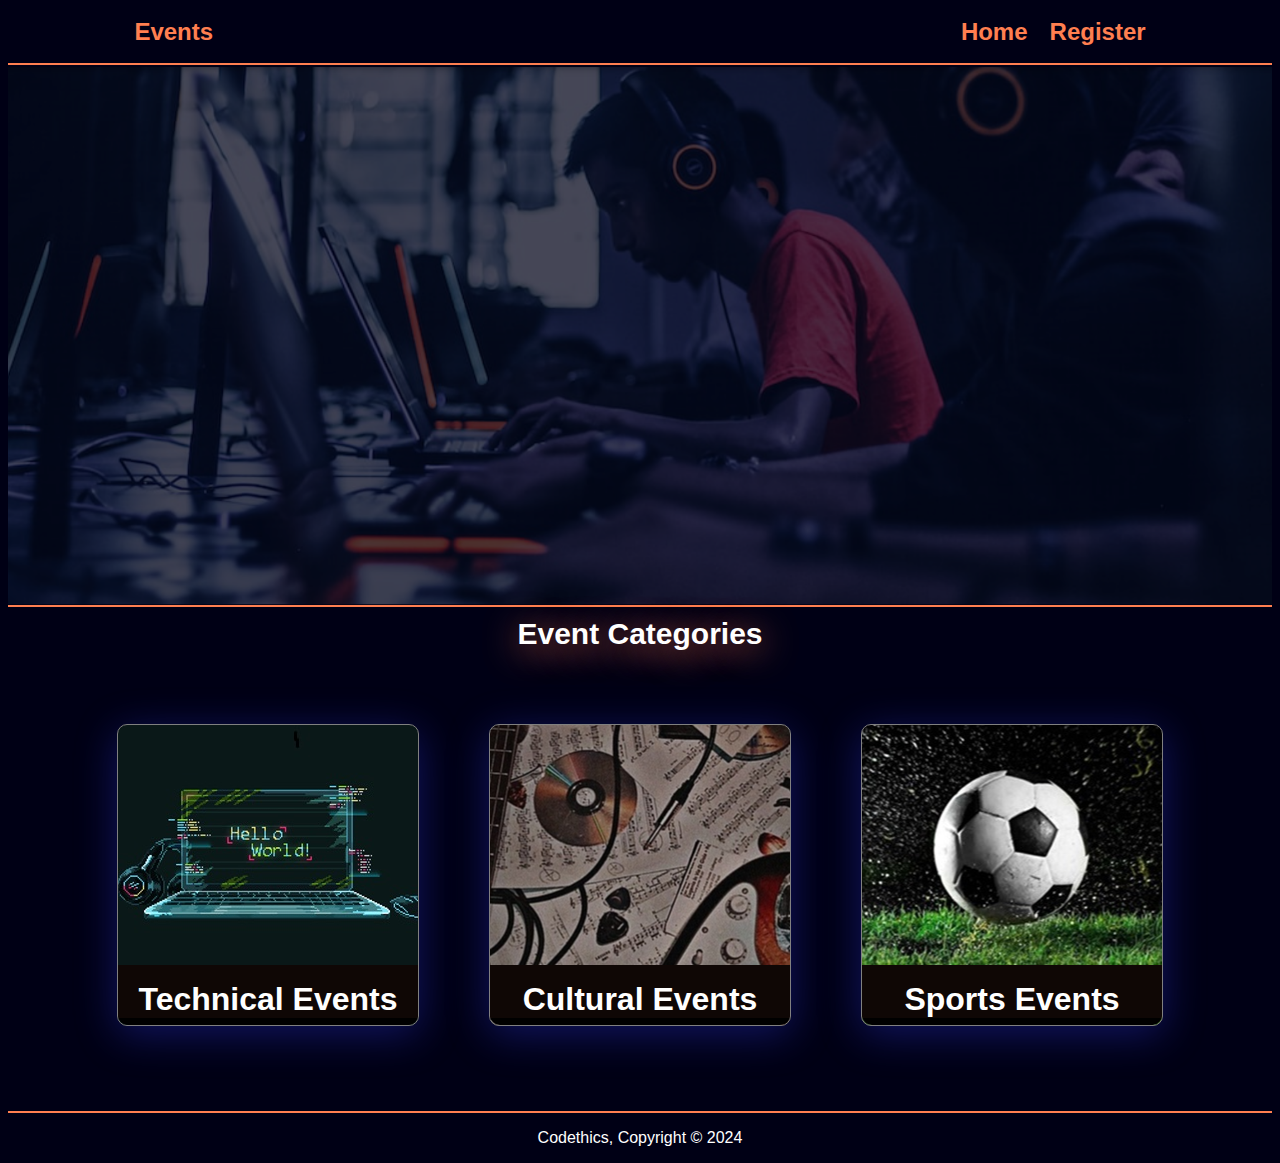
<file: HTML/index.html>
<!DOCTYPE html>
<html lang="en">
<head>
    <meta charset="UTF-8">
    <meta name="viewport" content="width=device-width, initial-scale=1.0">
    <title>Events</title>
    <link rel="stylesheet" href="../CSS/style.css">
</head>
<body>
    <header>
        <nav>
            <div class="head">
                <div class="navdir ani">
                    <div class="container">
                        <div class="content event"><a href="index.html">Events</a></div>
                        <div class="xtra">
                            <div class="content"><a href="index.html">Home</a></div>
                            <div class="content"><a href="#">Register</a></div>
                        </div>
                    </div>
                </div>
            </div>
        </nav>
    </header>
    <section class="showcase ani">
        <!-- <img src="Screenshot 2024-01-29 210909.png" alt="" height="400vh" width="100%"> -->
    </section>

    <section>
        <div class="list">
            <p>Event Categories</p>
        </div>
    </section>
    <section class="boxes">
        <a href="tech.html">
            <div class="box tech ani">
                <div class="headings">
                    <h1>Technical Events</h1>
                </div>
            </div>
        </a>

        <a href="#">
            <div class="box cult ani">
                <div class="headings">
                    <h1>Cultural Events</h1>
                </div>
            </div>
        </a>

        <a href="#">
            <div class="box sport ani">
                <div class="headings">
                    <h1>Sports Events</h1>
                </div>
            </div>
        </a>

    </section>
    <footer>
        <div class="foot">
            <p>
                Codethics, Copyright &copy; 2024
            </p>
        </div>

    </footer>
</body>
</html>
</file>
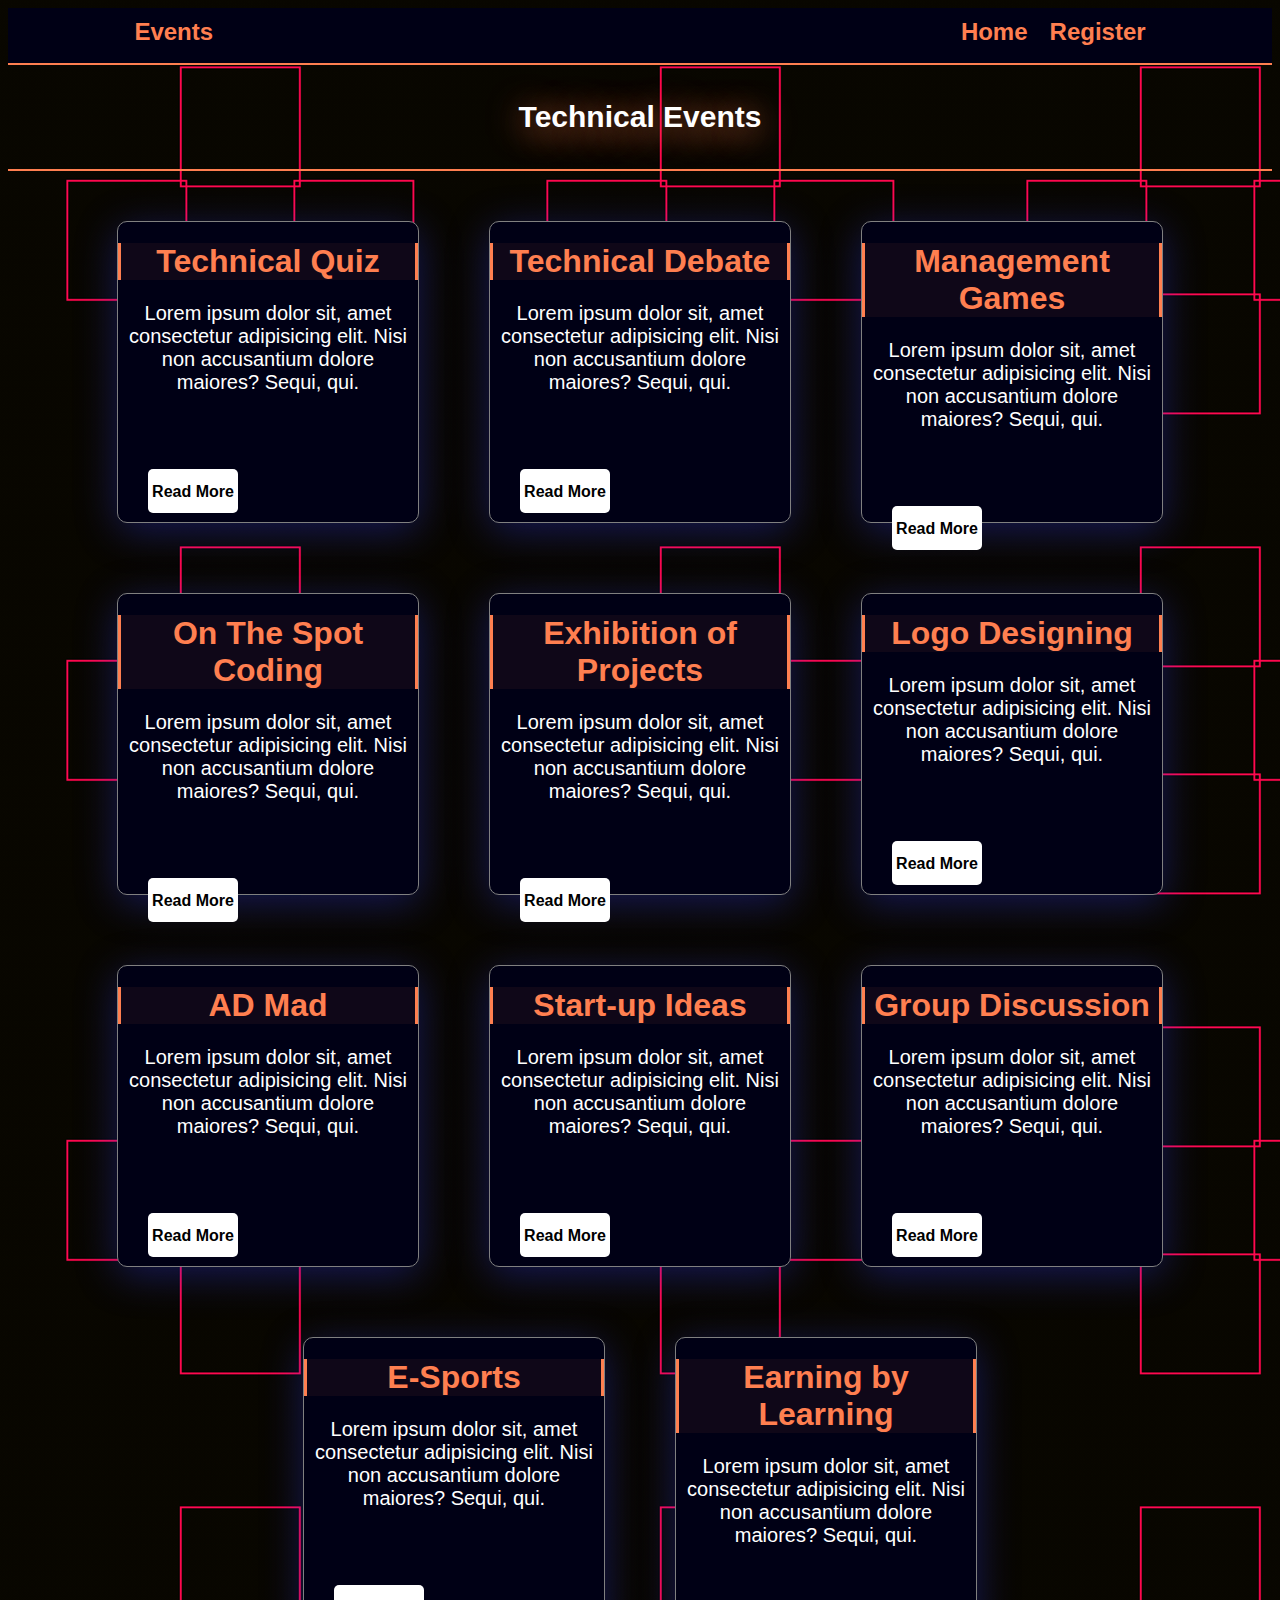
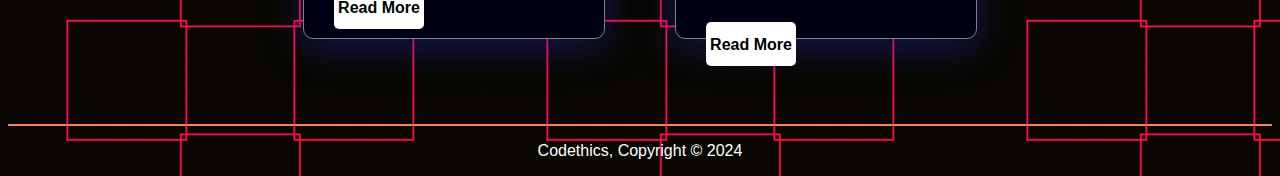
<file: HTML/tech.html>
<!DOCTYPE html>
<html lang="en">

<head>
    <meta charset="UTF-8">
    <meta name="viewport" content="width=device-width, initial-scale=1.0">
    <title>tech</title>
    <link rel="stylesheet" href="../CSS/style.css">
</head>

<body class="backg">
    <header>
        <nav>
            <div class="head ani">
                <div class="navdir">
                    <div class="container">
                        <div class="content event"><a href="index.html">Events</a></div>
                        <div class="xtra">
                            <div class="content"><a href="index.html">Home</a></div>
                            <div class="content"><a href="#">Register</a></div>
                        </div>
                    </div>
                </div>
            </div>
        </nav>
    </header>

    <section>
        <div class="techeve ani">
            <p>
                Technical Events
            </p>
        </div>
        <div class="boxes ani">
            <div class="box quiz dec">
                <h1>Technical Quiz</h1>
                <p class="details">
                    Lorem ipsum dolor sit, amet consectetur adipisicing elit. Nisi non accusantium dolore maiores? Sequi, qui.
                </p>
                <a href="technical.html">
                    <div class="btn">
                        Read More
                    </div>
                </a>
            </div>
            <div class="box debate dec">
                <h1>Technical Debate</h1>
                <p class="details">
                    Lorem ipsum dolor sit, amet consectetur adipisicing elit. Nisi non accusantium dolore maiores? Sequi, qui.
                </p>
                <a href="#">
                    <div class="btn">
                        Read More
                    </div>
                </a>
            </div>
            <div class="box management dec">
                <h1>Management Games</h1>
                <p class="details">
                    Lorem ipsum dolor sit, amet consectetur adipisicing elit. Nisi non accusantium dolore maiores? Sequi, qui.
                </p>
                <a href="#">
                    <div class="btn">
                        Read More
                    </div>
                </a>
            </div>
            <div class="box dec">
                <h1>On The Spot Coding</h1>
                <p class="details">
                    Lorem ipsum dolor sit, amet consectetur adipisicing elit. Nisi non accusantium dolore maiores? Sequi, qui.
                </p>
                <a href="#">
                    <div class="btn">
                        Read More
                    </div>
                </a>
            </div>
            <div class="box dec">
                <h1>Exhibition of Projects</h1>
                <p class="details">
                    Lorem ipsum dolor sit, amet consectetur adipisicing elit. Nisi non accusantium dolore maiores? Sequi, qui.
                </p>
                <a href="#">
                    <div class="btn">
                        Read More
                    </div>
                </a>
            </div>
            <div class="box dec">
                <h1>Logo Designing</h1>
                <p class="details">
                    Lorem ipsum dolor sit, amet consectetur adipisicing elit. Nisi non accusantium dolore maiores? Sequi, qui.
                </p>
                <a href="#">
                    <div class="btn">
                        Read More
                    </div>
                </a>
            </div>
            <div class="box dec">
                <h1>AD Mad</h1>
                <p class="details">
                    Lorem ipsum dolor sit, amet consectetur adipisicing elit. Nisi non accusantium dolore maiores? Sequi, qui.
                </p>
                <a href="#">
                    <div class="btn">
                        Read More
                    </div>
                </a>
            </div>
            <div class="box dec">
                <h1>Start-up Ideas</h1>
                <p class="details">
                    Lorem ipsum dolor sit, amet consectetur adipisicing elit. Nisi non accusantium dolore maiores? Sequi, qui.
                </p>
                <a href="#">
                    <div class="btn">
                        Read More
                    </div>
                </a>
            </div>
            <div class="box dec">
                <h1>Group Discussion</h1>
                <p class="details">
                    Lorem ipsum dolor sit, amet consectetur adipisicing elit. Nisi non accusantium dolore maiores? Sequi, qui.
                </p>
                <a href="#">
                    <div class="btn">
                        Read More
                    </div>
                </a>
            </div>
            <div class="box dec">
                <h1>E-Sports</h1>
                <p class="details">
                    Lorem ipsum dolor sit, amet consectetur adipisicing elit. Nisi non accusantium dolore maiores? Sequi, qui.
                </p>
                <a href="#">
                    <div class="btn">
                        Read More
                    </div>
                </a>
            </div>
            <div class="box dec">
                <h1>Earning by Learning</h1>
                <p class="details">
                    Lorem ipsum dolor sit, amet consectetur adipisicing elit. Nisi non accusantium dolore maiores? Sequi, qui.
                </p>
                <a href="#">
                    <div class="btn">
                        Read More
                    </div>
                </a>
            </div>
        </div>
    </section>

    <footer>
        <div class="foot">
            <p>
                Codethics, Copyright &copy; 2024
            </p>
        </div>

    </footer>


</body>

</html>
</file>
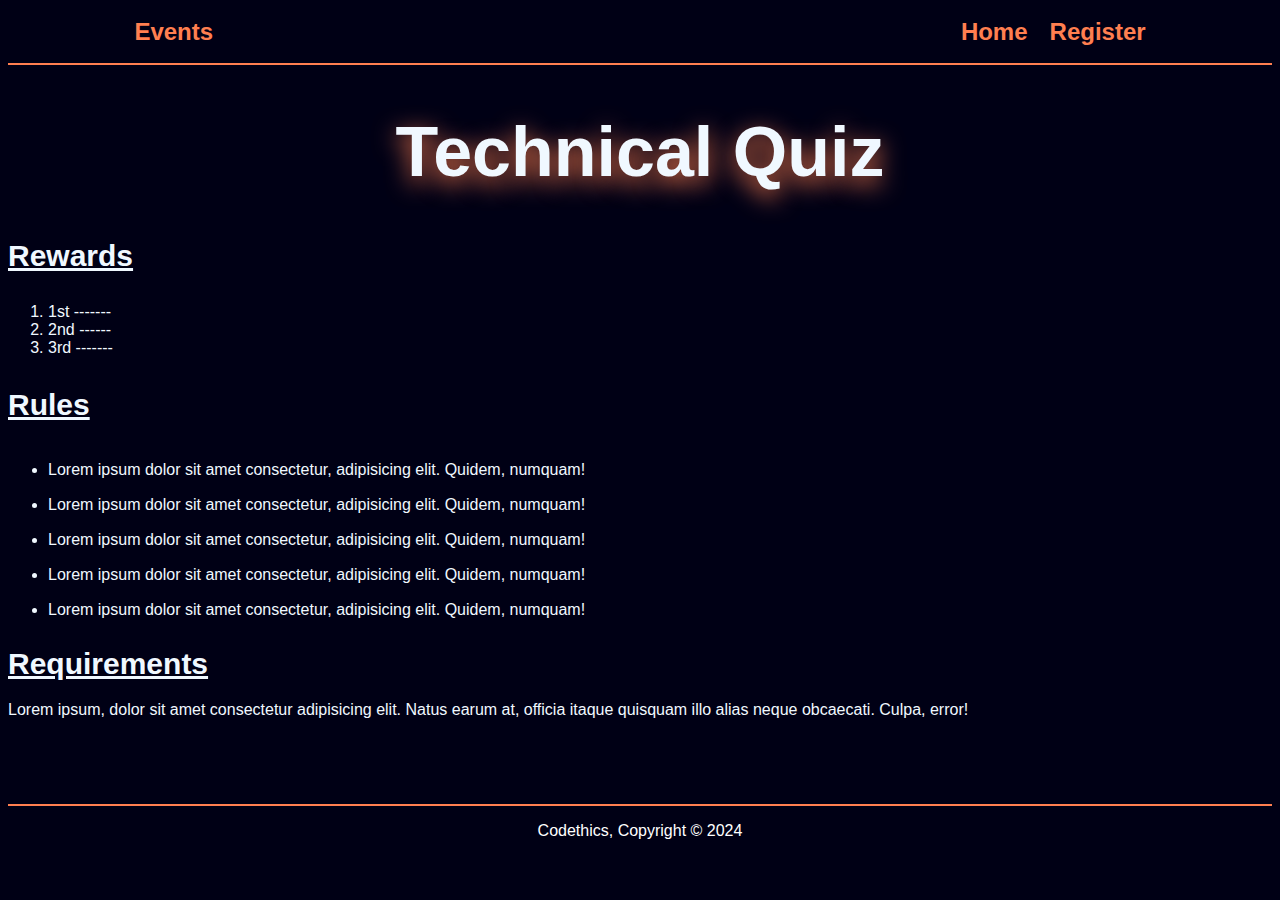
<file: HTML/technical.html>
<!DOCTYPE html>
<html lang="en">
<head>
    <meta charset="UTF-8">
    <meta name="viewport" content="width=device-width, initial-scale=1.0">
    <title>Technical Events</title>
    <link rel="stylesheet" href="../CSS/style.css">
</head>
<body>
    <header>
        <nav>
            <div class="head">
                <div class="navdir">
                    <div class="container">
                        <div class="content event"><a href="index.html">Events</a></div>
                        <div class="xtra">
                            <div class="content"><a href="index.html">Home</a></div>
                            <div class="content"><a href="#">Register</a></div>
                        </div>
                    </div>
                </div>
            </div>
        </nav>
    </header>

    <section>
        <div class="quiz_h">
            <h1>Technical Quiz</h1>
        </div>
        <div class="rewards">
            <p>
                Rewards
            </p>
            <ol>
                <li>1st -------</li>
                <li>2nd ------</li>
                <li>3rd -------</li>
            </ol>
        </div>
        <div class="rules">
            <p>
                Rules
            </p>
            <ul>
                <li>Lorem ipsum dolor sit amet consectetur, adipisicing elit. Quidem, numquam!</li>
                <li>Lorem ipsum dolor sit amet consectetur, adipisicing elit. Quidem, numquam!</li>
                <li>Lorem ipsum dolor sit amet consectetur, adipisicing elit. Quidem, numquam!</li>
                <li>Lorem ipsum dolor sit amet consectetur, adipisicing elit. Quidem, numquam!</li>
                <li>Lorem ipsum dolor sit amet consectetur, adipisicing elit. Quidem, numquam!</li>
            </ul>
        </div>
        <div class="requirements">
            <h1>Requirements</h1>
            <p>
                Lorem ipsum, dolor sit amet consectetur adipisicing elit. Natus earum at, officia itaque quisquam illo alias neque obcaecati. Culpa, error!
            </p>
        </div>
    </section>

    <footer>
        <div class="foot">
            <p>
                Codethics, Copyright &copy; 2024
            </p>
        </div>
</body>
</html>
</file>
<file: CSS/style.css>
body{
    background-color: rgba(0,0,21,1);
    font-family: Arial, Helvetica, sans-serif;
}

header{
    background-color: #000015;
    color:coral;
    
}

footer{
}

.head{
    border-bottom: 2px solid coral;
    margin-bottom:0px;
    /* margin: 0 10%; */
}

.navdir{
    margin: 0 10%;
}

.container{
    display: flex;
    font-weight: 700;
    font-size: 24px;
    height: 45px;
    padding-top: 10px;
}

.content a{
    color: coral;
    text-decoration: none;
}

.event{
    flex-grow: 2;
}

.xtra{
    display: flex;
    gap: 22px;
}

.showcase{
    /* border: 2px solid white; */
    height: 60vh;
    background: url("../Images/showcase.png") no-repeat;
    background-size: cover;
    background-position: center;
    /* border-bottom: coral; */
    border-bottom: 2px solid coral;
    margin-bottom: 5px;
}

.list{
    /* border-top: coral; */
    /* background-color: aqua; */
    height: 50px;
    text-align: center;
    /* border-bottom: 2px solid coral; */
    padding-bottom: 12px;
}

.list p{
    padding: 5px;
    margin: 0;
    font-size: 30px;
    font-weight: 800;
    color: white;
    text-shadow: 1px 5px 35px coral;
}

.boxes{
    margin-top: 50px;
    display: flex;
    gap: 70px;
    flex-wrap: wrap;
    justify-content: center;
    color: white;
}

.boxes a{
    color: white;
    text-decoration: none;
}

.box{
    background-color: rgba(0,0,21,1);
    border: 1px solid grey;
    border-radius: 10px;
    box-shadow: 0 8px 40px 0 rgba(45, 57, 231, 0.37) ;
    height: 300px;
    width: 300px;
    text-align: center;
    transition-duration: 200ms;
}

.box:hover{
    transform: scale(1.05);
    transition-duration: 200ms;
}

.headings{
    margin-top: 80%;
    background-color: black;
    height: 20%;
    border-bottom-left-radius: 10px;
    border-bottom-right-radius: 10px;
}

.headings h1{
    padding-top: 16px;
}

.tech{
    background: url(../Images/tech.jpg) no-repeat;
}

.ani{
    animation: techni;
    animation-duration: 1.5s;

}

@keyframes techni {
    0%{
        padding-top: 5%;
    }
    100%{
        padding-top: 0%;
    }
    
}

.cult{
    background: url(../Images/cult.jpg) no-repeat;
    background-position: center;
}

.sport{
    background: url(../Images/sports.jpg) no-repeat;
    background-position: center;
}

.foot{
    margin-top: 85px;
    border-top: 2px solid coral;
    color: white;
    text-align: center;
}


/* technical page */


.techeve{
    text-align: center;
    color: white;
    font-size: 35px;
    font-weight: 700;
    /* border: 2px solid white; */
    border-bottom: 2px solid coral;
}

.techeve p{
    
    padding: 5px;
    font-size: 30px;
    font-weight: 800;
    color: white;
    text-shadow: 1px 5px 35px coral;
}

.backg{
    background: url("../Images/shapes.gif");
}

.box h1{
    font-weight: 800;
    background-color: rgba(255, 127, 80, 0.06);
}

.dec h1{
    color: coral;
    border-left: 3px solid coral;
    border-right: 3px solid coral;
}

.details{
    font-size: 20px;
}

.btn{
    display:block;
    background-color: rgb(255, 255, 255);
    color: black;
    width: 30%;
    height: 30px;
    border-radius: 5px;
    padding-top: 14px;
    margin-top: 25%;
    margin-left: 10%;
    font-weight: 700;
}

/* QUIZ PAGE */

.quiz_h{
    color: aliceblue;
    text-align: center;
    font-size: 35px;
    text-shadow: 0 7px 25px coral;
}

.rewards p{
    font-size: 30px;
    text-decoration: underline;
    font-weight: 600;
}

.rewards{
    color: aliceblue;
}

.rules p{
    font-weight: 600;
    font-size:30px;
    text-decoration: underline;
}

.rules{
    color: aliceblue;
    line-height: 35px;
}

.requirements h1{
    font-weight: 600;
    font-size:30px;
    text-decoration: underline;

}

.requirements {
    color: aliceblue;
}
</file>
